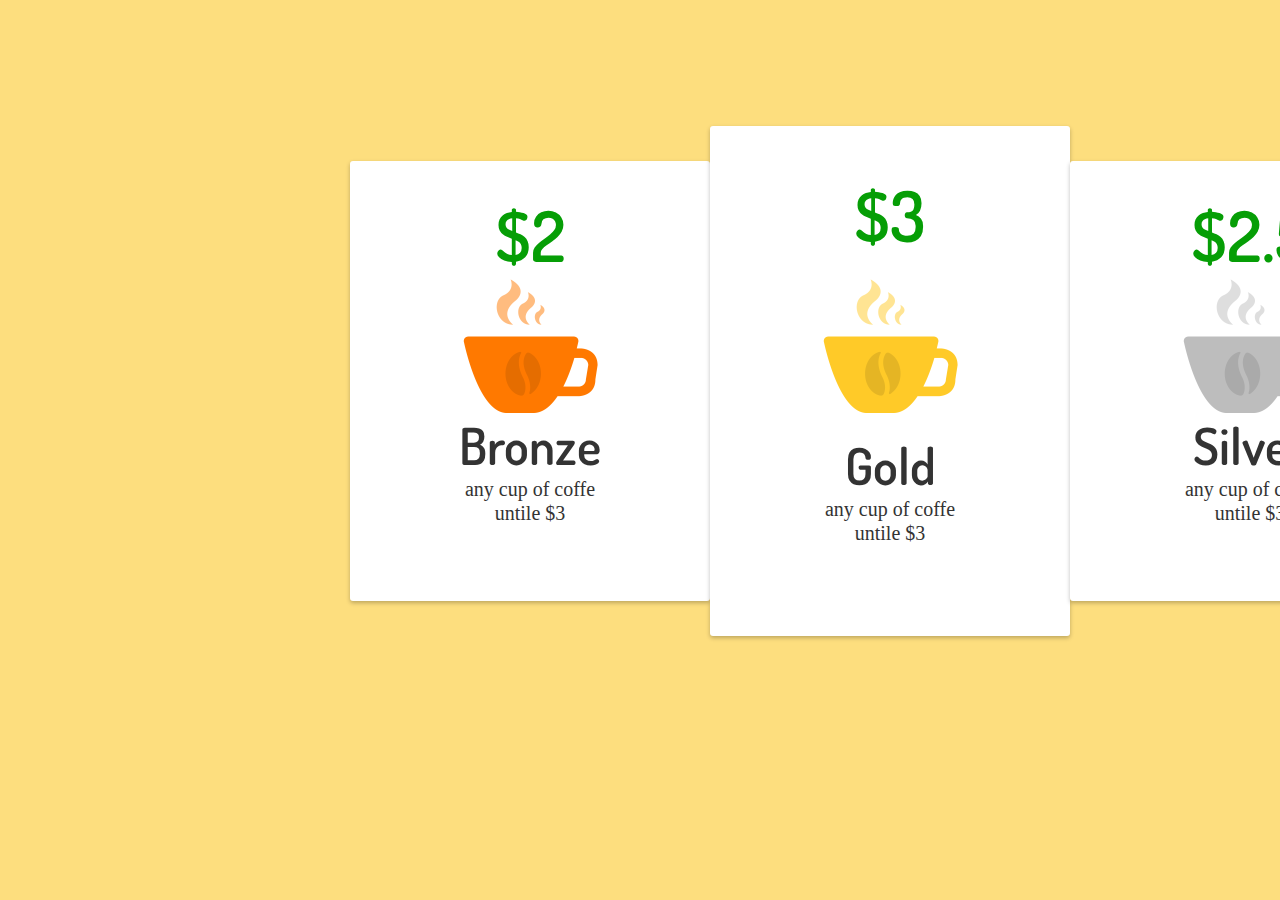
<file: index.html>
<!DOCTYPE html>
<html lang="en">
  <head>
    <meta charset="UTF-8" />
    <meta http-equiv="X-UA-Compatible" content="IE=edge" />
    <meta name="viewport" content="width=device-width, initial-scale=1.0" />
    <title>Super maket</title>
    <link href='https://fonts.googleapis.com/css?family=Dosis' rel='stylesheet' />
    <link rel="stylesheet" href="style.css" />
  </head>
  <body>
    <main>
      <ul>
        <li class="coffe">
          <p class="dollar">$2</p><img
            src="img/BronzeCup.png"
            alt="bronze cup of coffe"
            class="bronze">
          <p class="title">Bronze</p>
          <p class="title1">any cup of coffe<br />untile $3</p>
        </li>
        <li class="coffe"> <p class="dollar">$3</p><img
            src="img/GoldCup.png"
            alt="bronze cup of coffe"
            class="gold">
          <p class="title">Gold</p>
          <p class="title1">any cup of coffe<br />untile $3</p></li>
        <li class="coffe"><p class="dollar">$2.5</p><img
            src="img/SilverCup.png"
            alt="silver cup of coffe"
            class="silver">
          <p class="title">Silver</p>
          <p class="title1">any cup of coffe<br />untile $3</p>
        </li>
      </ul>
    </main>
  </body>
</html>
</file>
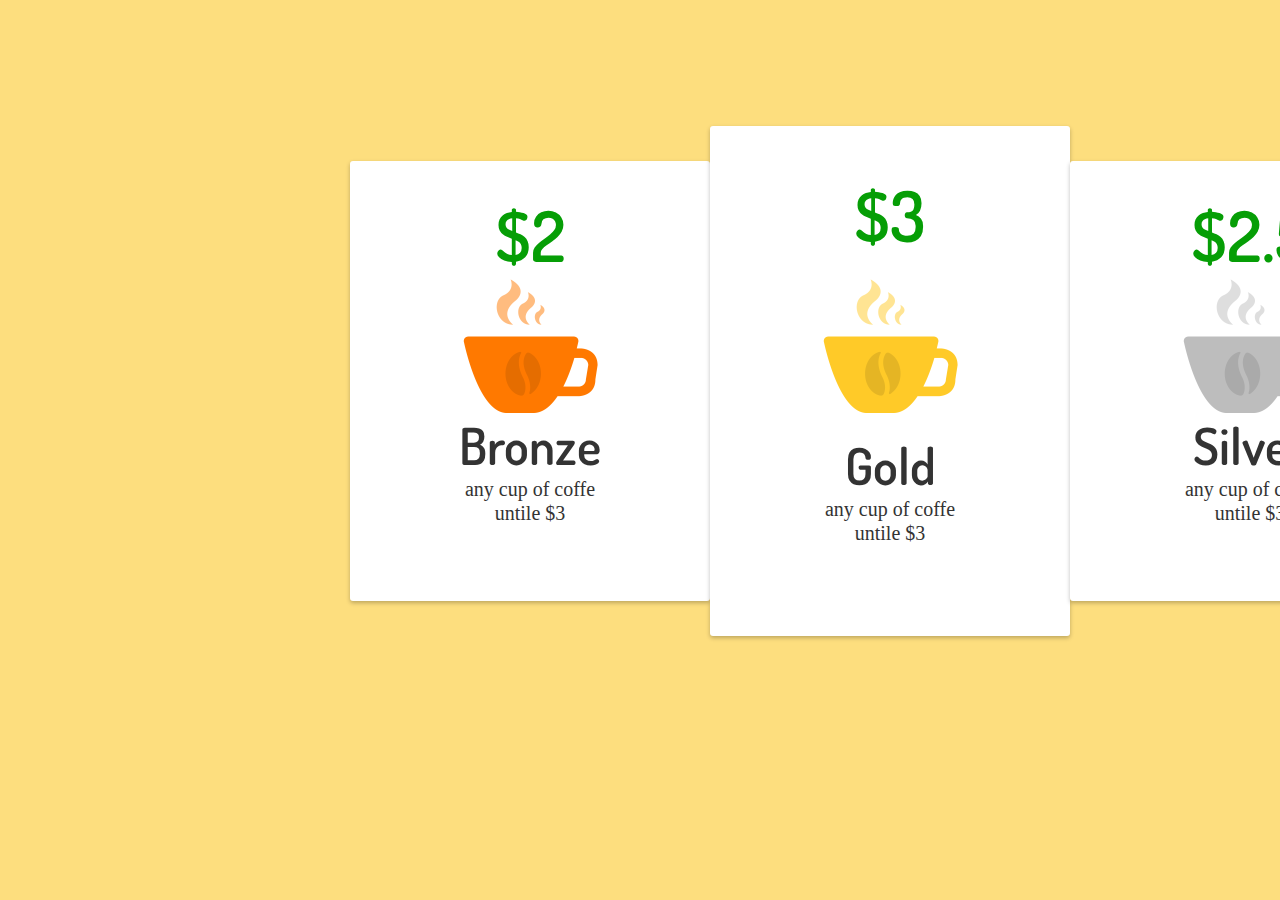
<file: thebest.html>
<!DOCTYPE html>
<html lang="en">
  <head>
    <meta charset="UTF-8" />
    <meta http-equiv="X-UA-Compatible" content="IE=edge" />
    <meta name="viewport" content="width=device-width, initial-scale=1.0" />
    <title>Super maket</title>
    <link href='https://fonts.googleapis.com/css?family=Dosis' rel='stylesheet' />
    <link rel="stylesheet" href="thebest.css" />
  </head>
  <body>
    <main>
      <ul>
        <li class="coffe">
          <p class="dollar">$2</p><img
            src="img/BronzeCup.png"
            alt="bronze cup of coffe"
            class="bronze">
          <p class="title">Bronze</p>
          <p class="title1">any cup of coffe<br />untile $3</p>
        </li>
        <li class="coffe"> <p class="dollar">$3</p><img
            src="img/GoldCup.png"
            alt="bronze cup of coffe"
            class="gold">
          <p class="title">Gold</p>
          <p class="title1">any cup of coffe<br />untile $3</p></li>
        <li class="coffe"><p class="dollar">$2.5</p><img
            src="img/SilverCup.png"
            alt="silver cup of coffe"
            class="silver">
          <p class="title">Silver</p>
          <p class="title1">any cup of coffe<br />untile $3</p>
        </li>
      </ul>
    </main>
  </body>
</html>
</file>
<file: style.css>
*{
    margin: 0;
    padding: 0;
}

body{
    background-color: #FDDE7E;
}

ul{
    list-style-type: none;
    display: flex;
    justify-content: space-around;
    align-items: center;
    padding: 0 350px;
}

li{
    display: flex;
    background: #FFFFFF;
    box-shadow: 0px 2px 4px rgba(0, 0, 0, 0.25);
    border-radius: 3px;
    margin-top: 126px;
    margin-bottom: 125px;
    min-height: 440px;
    min-width: 360px;
    align-items: center;
    justify-content: center;
    flex-direction: column;
}

.coffe:nth-child(2n){
    min-height: 510px;
}

.dollar{
    color: rgb(6, 158, 6);
    font-family: 'Dosis';
    font-style: normal;
    font-weight: 600;
    font-size: 70px;
    line-height: 88px
}

.title{
    font-family: 'Dosis';
    font-style: normal;
    font-weight: 600;
    font-size: 51px;
    line-height: 64px;
    text-align: center;

    color: #333333;
}

.title1{
    font-family: 'Lato';
    font-style: normal;
    font-weight: 300;
    font-size: 20px;
    line-height: 24px;
    text-align: center;
    margin-bottom: 46px;
    color: #333333;
}

.gold{
    padding: 20px 0;
}
</file>
<file: thebest.css>
*{
    margin: 0;
    padding: 0;
}

body{
    background-color: #FDDE7E;
}

ul{
    list-style-type: none;
    display: flex;
    justify-content: space-around;
    align-items: center;
    padding: 0 350px;
}

li{
    display: flex;
    background: #FFFFFF;
    box-shadow: 0px 2px 4px rgba(0, 0, 0, 0.25);
    border-radius: 3px;
    margin-top: 126px;
    margin-bottom: 125px;
    min-height: 440px;
    min-width: 360px;
    align-items: center;
    justify-content: center;
    flex-direction: column;
}

.coffe:nth-child(2n){
    min-height: 510px;
}

.dollar{
    color: rgb(6, 158, 6);
    font-family: 'Dosis';
    font-style: normal;
    font-weight: 600;
    font-size: 70px;
    line-height: 88px
}

.title{
    font-family: 'Dosis';
    font-style: normal;
    font-weight: 600;
    font-size: 51px;
    line-height: 64px;
    text-align: center;

    color: #333333;
}

.title1{
    font-family: 'Lato';
    font-style: normal;
    font-weight: 300;
    font-size: 20px;
    line-height: 24px;
    text-align: center;
    margin-bottom: 46px;
    color: #333333;
}

.gold{
    padding: 20px 0;
}
</file>
